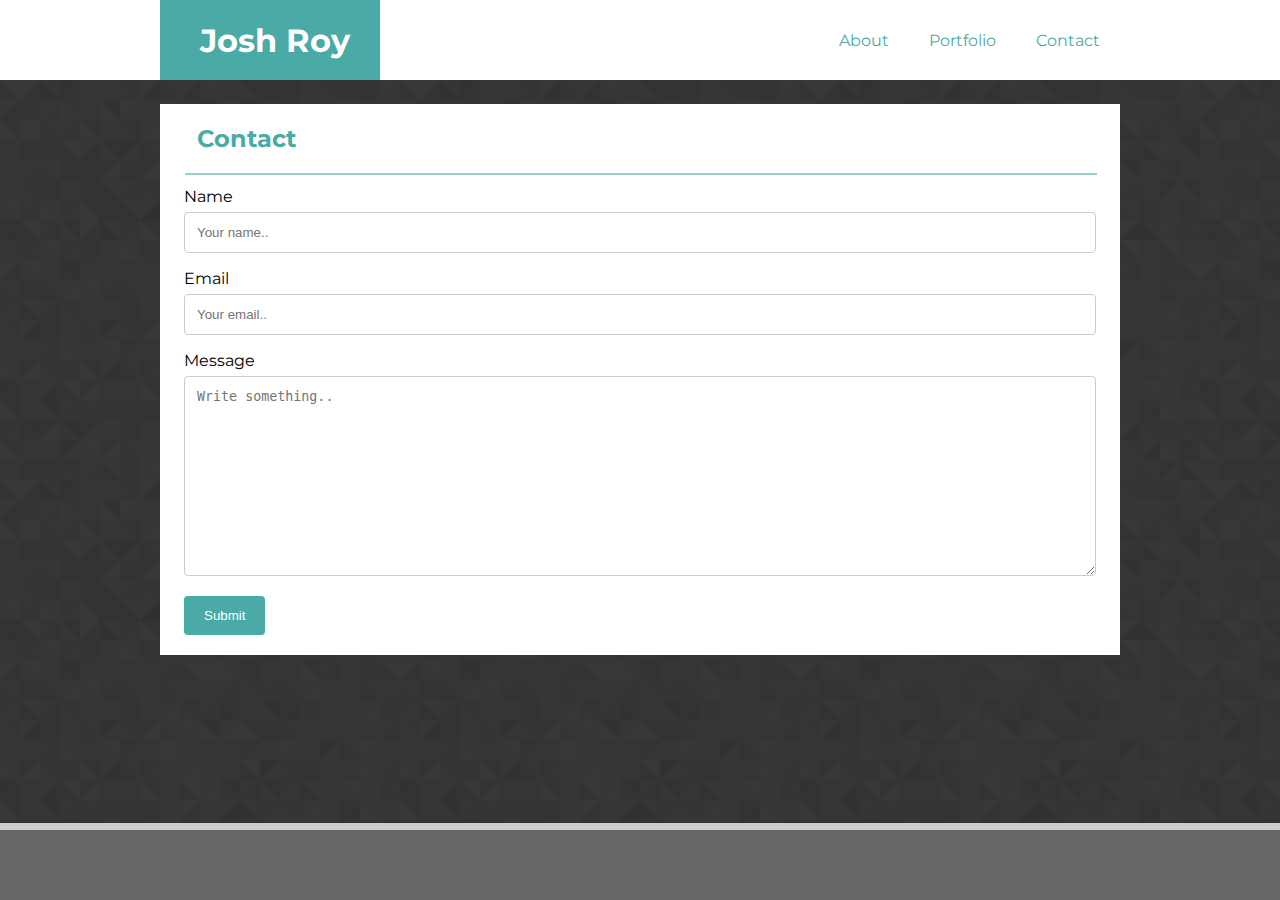
<file: contact.html>
<!DOCTYPE html>
    <head>
        <meta charset="utf-8">
        <meta http-equiv="X-UA-Compatible" content="IE=edge">
        <title>Contact Form</title>
        <meta name="description" content="">
        <meta name="viewport" content="width=device-width, initial-scale=1">
        <link rel="stylesheet" href="assets/css/contactstylsheet.css">
        <link href="https://fonts.googleapis.com/css?family=Montserrat:400,800&display=swap" rel="stylesheet">
    </head>
    <body>
        <div class="header">
            <div class="inner-header">
                <div class="name">
                    <h1>Josh Roy</h1>
                </div>
    
                <ul class="nav">
                    <a href="index.html"><li>About</li></a>
                    <a href="portfolio.html"><li>Portfolio</li></a>
                    <a href="contact.html"><li>Contact</li></a>
                </ul>
            </div>
        </div>    


        <!-- just dividing -->

        <div class="main-content">
            <section class="post-content">
                    <h2 class="contact">Contact</h2>
    
                    <div class="line">
                        
                    </div>

                    <form action="contactform">

                        <label id="fname" for="fname">Name</label>
                        <br>
                        <input type="text" id="fname" name="firstname" placeholder="Your name..">
                        
                        <br>

                        <label id="email" for="email">Email</label>
                        <br>
                        <input type="text" id="email" name="email" placeholder="Your email..">
                        
                        <br>
                    
                        <label id="subject" for="message">Message</label>
                        <br>
                        <textarea id="subject" name="subject" placeholder="Write something.." style="height:200px"></textarea>

                        <br>
                    
                        <input type="submit" value="Submit">
                    
                      </form>

                
                    
    
            </section>
                
        </div>

        <div class="footer">
            
        </div>


        
        <!-- <script src="" async defer></script> -->
    </body>
</html>
</file>
<file: assets/css/contactstylsheet.css>
* { 
  margin: 0;
  padding: 0;
  list-style: none;
  text-decoration: none;
}
body {
  background-image: url("../images/prism.png");
 }

.header {
  width: 100%;
  height: 80px;
  display: block;
  background-color: white;
}
.inner-header {
  width: 960px;
  height: 100%;
  display: block;
  margin: 0 auto;
  background-color: #ffffff;
}

.name {
  height: 100%;
  display: table;
  float: left;
}
.name h1 {
  clear: both;
  color: white;
  height: 100%;
  display: table-cell;
  vertical-align: middle;
  font-family: Montserrat;
  padding-left: 40px;
  background-color: #4aaaa5;
  width: 180px;
}
.nav {
  float: right;
  height: 100%;
  color: #4aaaa5;
}
.nav a {
  height: 100%;
  display: table;
  float: left;
  padding: 0px 20px;
}
.nav a li {
  clear: both;
  display: table-cell;
  vertical-align: middle;
  color: #4aaaa5;
  font-family: Montserrat;
}


.post-content {
    background-color: #ffffff;
    width: 960px;
    padding-bottom: 32px;
    margin: 24px auto;
    font-family: Montserrat;
    overflow: auto;
}

.contact {
    padding: 20px;
    margin-left: 17px;
    color: #4aaaa5;
    overflow: auto;
}

.line {
    border-bottom: 2px solid #4aaaa58c;
    width: 95%;
    position: relative;
    left: 25px;
}

input[type=text], select, textarea {
    width: 100%; 
    padding: 12px; 
    border: 1px solid #ccc; 
    border-radius: 4px;
    box-sizing: border-box; 
    margin-top: 6px; /* Add a top margin */
    margin-bottom: 16px; /* Bottom margin */
   
  }

.footer {
    width: 100%;
    height: 80px;
    display: block;
    background-color: #666666;
    position: fixed;
    bottom: -10px;
    border-top: 7px solid #cccccc;
}

#fname {
    position: relative;
    top: 12px;
    left: 24px;
    width: 912px;

}

#email {
    position: relative;
    top: 12px;
    left: 24px;
    width: 912px;

}

#subject {
    position: relative;
    top: 12px;
    left: 24px;
    width: 912px;
}

input[type=submit] {
    background-color: #4aaaa5;
    color: white;
    padding: 12px 20px;
    border: none;
    border-radius: 4px;
    cursor: pointer;
    position: relative;
    top: 12px;
    left: 24px;
    
  }

  @media screen and (max-width: 768px) {
    /* CSS for screens that are 768 pixels or less will be put in this section */
     .post-content {
      width: 100%
    }
    .nav {
      position:relative;
      right:220px;
    }
    form {
      width: 100%;
    }
    #fname {
      width: 100%;
    }
    #email {
      width: 100%;
    }
    #subject {
      width: 100%;
    }
  }
  
  @media screen and (max-width:640px) {
    /* CSS for screens that are 640 pixels or less will be put in this section */
    .post-content {
      width: 100%;
    }
    .nav {
      position:relative;
      right:435px;
    }
    .main-content {
      overflow: auto;
      width: 100%;
    }
    form {
      width: 100%;
    }
    #fname {
      width: 100%;
    }
    #email {
      width: 100%;
    }
    #subject {
      width: 100%;
    }
  }
</file>
